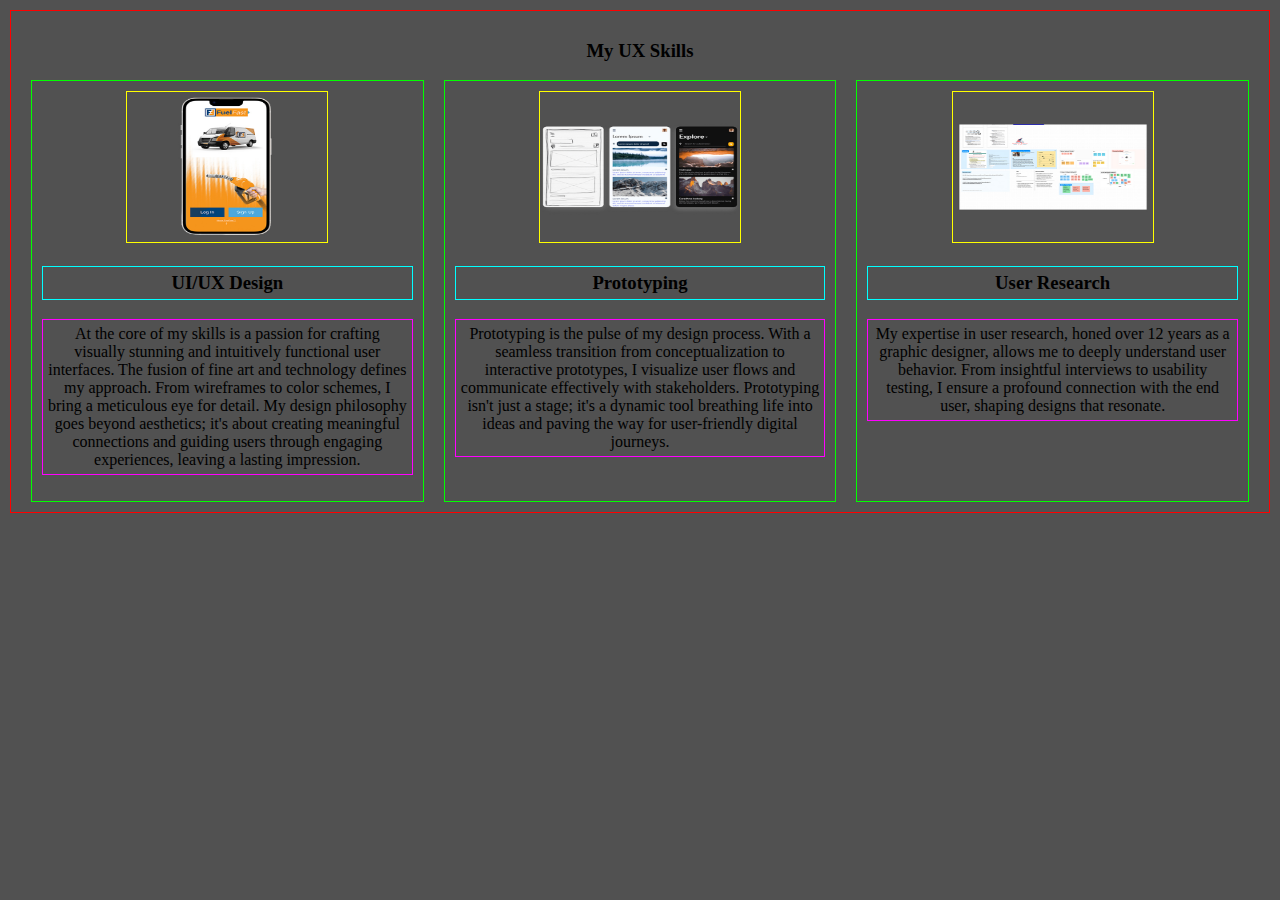
<file: MyUXSkills.html>
<!DOCTYPE html>
<html lang="en">
<head>
    <meta charset="UTF-8">
    <meta name="viewport" content="width=device-width, initial-scale=1.0">
    <title>Colored Vertical Lines with Text</title>
    <link rel="stylesheet" href="css/MyUXSkills_styles.css">
</head>
<body>
    <!-- My UX Skills Section -->
    <section class="my-ux-skills">
        <!-- HTML comment indicating the use of CSS flex -->
       <!-- Chris Saylor CSS flex box note!! -->
        <!-- My UX Skills section coded using CSS flex -->

        <!-- Section Header -->
        <h3>My UX Skills</h3>

        <!-- Flex Container for Skills -->
        <div class="flex-container"> <!-- Adding the flex-container class -->
            <!-- Flex Child 1: Skill 1 -->
            <div class="skill">
                <!-- Skill Image -->
                <img src="images/UXDesign.jpg" alt="Skill 1" width="150" height="150">
                <!-- Skill Title -->
                <h3>UI/UX Design</h3>
                <!-- Skill Description -->
                <p>At the core of my skills is a passion for crafting visually stunning and intuitively functional user interfaces. The fusion of fine art and technology defines my approach. From wireframes to color schemes, I bring a meticulous eye for detail. My design philosophy goes beyond aesthetics; it's about creating meaningful connections and guiding users through engaging experiences, leaving a lasting impression.</p>
            </div>

            <!-- Flex Child 2: Skill 2 -->
            <div class="skill">
                <!-- Skill Image -->
                <img src="images/Prototyping.jpg" alt="Skill 2"  width="150" height="150">
                <!-- Skill Title -->
                <h3>Prototyping</h3>
                <!-- Skill Description -->
                <p>Prototyping is the pulse of my design process. With a seamless transition from conceptualization to interactive prototypes, I visualize user flows and communicate effectively with stakeholders. Prototyping isn't just a stage; it's a dynamic tool breathing life into ideas and paving the way for user-friendly digital journeys.</p>
            </div>

            <!-- Flex Child 3: Skill 3 -->
            <div class="skill">
                <!-- Skill Image -->
                <img src="images/UserResearch.jpg" alt="Skill 3" width="150" height="150">
                <!-- Skill Title -->
                <h3>User Research</h3>
                <!-- Skill Description -->
                <p>My expertise in user research, honed over 12 years as a graphic designer, allows me to deeply understand user behavior. From insightful interviews to usability testing, I ensure a profound connection with the end user, shaping designs that resonate.</p>
            </div>
        </div> <!-- End of Flex Container -->

        <!-- Line to Flex Container -->
        <div class="line-to-container"></div>
    </section> <!-- End of My UX Skills Section -->

    <!-- Colored Vertical Lines with Text. this is my annotations turned off  <div class="vertical-line line1">
        <div class="line-text">3 &lt;div&gt; tags</div>
    </div>
    <div class="vertical-line line2">
        <div class="line-text">&lt;img&gt; tag</div>
    </div>
    <div class="vertical-line line3">
        <div class="line-text">&lt;h3&gt; tag</div>
    </div>
    <div class="vertical-line line4">
        <div class="line-text">&lt;p&gt; tag</div>
    </div>
    <div class="vertical-line line5">
        <div class="line-text">&lt;h1 tag&gt; tag</div>
    </div>
    <div class="vertical-line line6">
        <div class="line-text">&lt;div&gt; tag</div>
    </div>

    <p style="color: white;">note: Annotations in white text. red box=section tag</p>-->
   
</body>
</html>
</file>
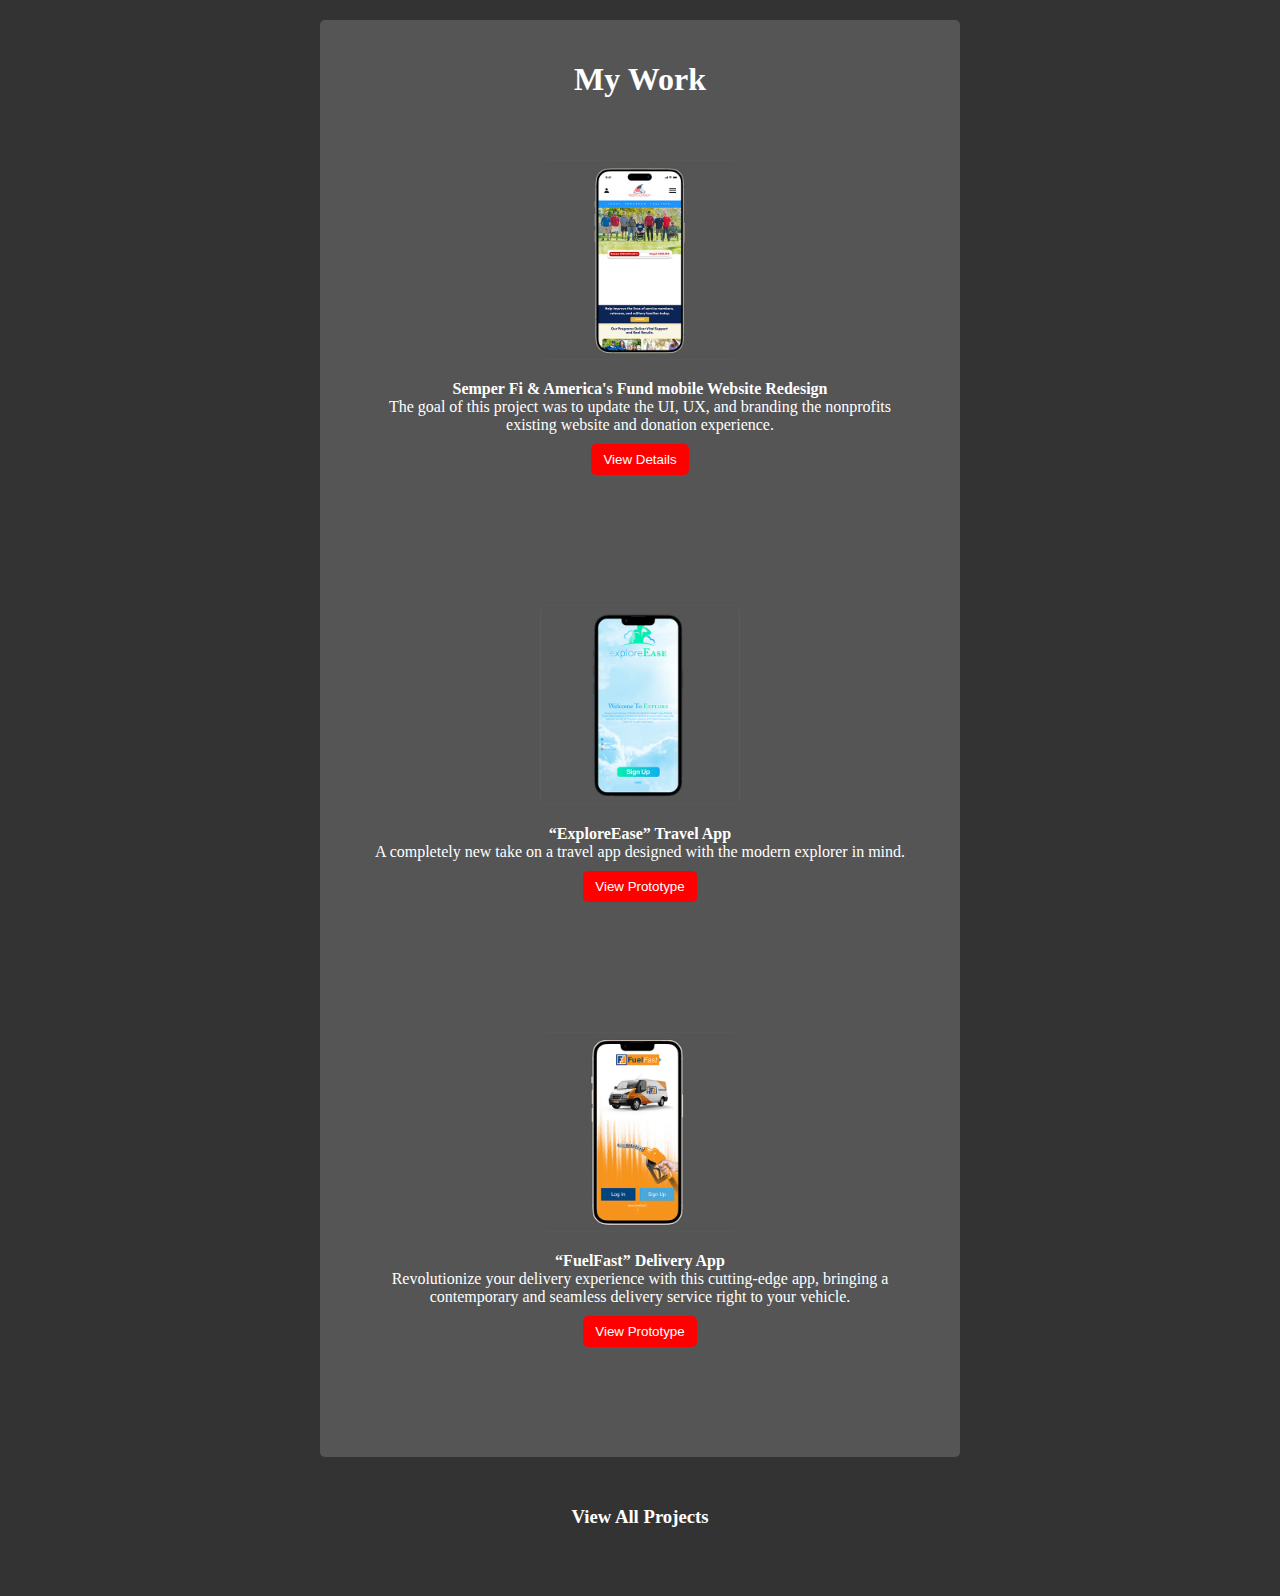
<file: MyWork.html>
<!DOCTYPE html>
<html lang="en">
<head>
    <meta charset="UTF-8">
    <meta name="viewport" content="width=device-width, initial-scale=1.0">
    <title>My Work Section</title>
    <link rel="stylesheet" type="text/css" href="css/MyWork_styles.css">
</head>
<body>

<!-- My Work Section Constructed using CSS Grid -->
<!-- Chris Saylor, My new WORK!!!! -->

<!-- Create a grid container for the "My Work" section -->
<section class="myWork grid-container">
    <!-- My Work Heading -->
    <h1>My Work</h1>

    <!-- Project 1 -->
    <div class="workGrid grid-item">
        <!-- Work Item 1 -->
        <div>
            <!-- Work Item Image -->
            <img src="images/SFAF.jpg" alt="Work 1">
            <!-- Work Item Details -->
            <div>
                <!-- Work Item Title -->
                <h4>Semper Fi & America's Fund mobile Website Redesign</h4>
                <!-- Work Item Description -->
                <p>The goal of this project was to update the UI, UX, and branding the nonprofits existing website and donation experience.</p>
                <!-- Work Item Button -->
                <button>View Details</button>
            </div>
        </div>
    </div>

    <!-- Project 2 -->
    <div class="workGrid grid-item">
        <!-- Work Item 2 -->
        <div>
            <!-- Work Item Image -->
            <img src="images/ExploreEase.jpg" alt="Work 2">
            <!-- Work Item Details -->
            <div>
                <!-- Work Item Title -->
                <h4>“ExploreEase” Travel App</h4>
                <!-- Work Item Description -->
                <p>A completely new take on a travel app designed with the modern explorer in mind.</p>
                <!-- Work Item Button -->
                <button>View Prototype</button>
            </div>
        </div>
    </div>

    <!-- Project 3 -->
    <div class="workGrid grid-item">
        <!-- Work Item 3 -->
        <div>
            <!-- Work Item Image -->
            <img src="images/FuelFast.jpg" alt="Work 3">
            <!-- Work Item Details -->
            <div>
                <!-- Work Item Title -->
                <h4>“FuelFast” Delivery App</h4>
                <!-- Work Item Description -->
                <p>Revolutionize your delivery experience with this cutting-edge app, bringing a contemporary and seamless delivery service right to your vehicle.</p>
                <!-- Work Item Button -->
                <button>View Prototype</button>
            </div>
        </div>
    </div>

</section>

<!-- View All Work Heading -->
<div class="view-all">
    <h3>View All Projects</h3>
</div>

</body>
</html>
</file>
<file: css/MyUXSkills_styles.css>
body {
    position: relative;
    margin: 0;
    padding: 0;
    background-color: rgb(81, 81, 81); /* Use any shade of grey you prefer */
}

.my-ux-skills {
    position: relative;
    border: 1px solid rgb(255, 0, 0);
    padding: 10px; /* Optional: Add padding to make the border visible */
    text-align: center; /* Center the text within the section */
    margin: 10px; /* Add margin for spacing */
}

/* Additional styling for better visibility */
.skills-container {
    display: flex;
    justify-content: space-between;
    position: relative;
    border: 1px solid rgb(0, 0, 255); /* Add a border for the skills container */
    padding: 10px; /* Optional: Add padding to make the border visible */
}

.line-to-skill-container {
    position: absolute;
    top: 0; /* Position at the top of the container */
    left: 50%; /* Position in the middle of the container */
    border-left: 1px solid yellow; /* Vertical line with 1px width and yellow color */
    height: 100%; /* Adjust the height of the line to cover the entire container */
    transform: translateX(-50%); /* Center the line horizontally */
}

.skill {
    border: 1px solid rgb(0, 255, 0);
    padding: 10px; /* Optional: Add padding to make the border visible */
    margin: 10px; /* Optional: Add margin for spacing */
    position: relative;
}

.line-to-skill {
    position: absolute;
    top: 0; /* Position at the top of the container */
    left: 50%; /* Position in the middle of the container */
    border-left: 1px solid yellow; /* Vertical line with 1px width and yellow color */
    height: 100%; /* Adjust the height of the line to cover the entire container */
    transform: translateX(-50%); /* Center the line horizontally */
}

/* New styles for additional boxes */
.skill img {
    border: 1px solid rgb(255, 255, 0); /* Add a border around the image */
    width: 200px; /* Set a specific width for the image */
    height: 150px; /* Set a specific height for the image */
    position: relative;
}

.line-to-img {
    position: absolute;
    top: 0; /* Position at the top of the container */
    left: 50%; /* Position in the middle of the container */
    border-left: 1px solid yellow; /* Vertical line with 1px width and yellow color */
    height: 100%; /* Adjust the height of the line to cover the entire container */
    transform: translateX(-50%); /* Center the line horizontally */
}

.skill h3 {
    border: 1px solid rgb(0, 255, 255); /* Add a border around the heading "User Research" */
    padding: 5px; /* Optional: Add padding to make the border visible */
    position: relative;
}

.line-to-h3 {
    position: absolute;
    top: 0; /* Position at the top of the container */
    left: 50%; /* Position in the middle of the container */
    border-left: 1px solid yellow; /* Vertical line with 1px width and yellow color */
    height: 100%; /* Adjust the height of the line to cover the entire container */
    transform: translateX(-50%); /* Center the line horizontally */
}

.skill p {
    border: 1px solid rgb(255, 0, 255); /* Add a border around the paragraph */
    padding: 5px; /* Optional: Add padding to make the border visible */
    position: relative;
}

.line-to-p {
    position: absolute;
    top: 0; /* Position at the top of the container */
    left: 50%; /* Position in the middle of the container */
    border-left: 1px solid yellow; /* Vertical line with 1px width and yellow color */
    height: 100%; /* Adjust the height of the line to cover the entire container */
    transform: translateX(-50%); /* Center the line horizontally */
}

/* Colored Vertical Lines with Text */
.vertical-line {
    position: absolute;
    width: 1px;
    height: 50vh; /* Adjust the height of the lines */
}

.line1 { left: 50px; background-color: rgb(0, 255, 0); top: 100px; }
.line2 { left: 150px; background-color: rgb(255, 255, 0); top: 200px; }
.line3 { left: 250px; background-color: rgb(0, 255, 255); top: 300px; }
.line4 { left: 350px; background-color: rgb(255, 0, 255); top: 400px; }
.line5 { left: 450px; background-color: rgba(255, 255, 255, 0); top: -615px; }
.line6 { left: 550px; background-color: rgb(0, 0, 255); top: 530px; }

.line-text {
    position: absolute;
    bottom: 0;
    font-size: 12px; /* Adjust the font size as needed */
    color: white; /* Text color */
    padding: 2px;
    text-align: center;
    width: 60px; /* Adjust the width of the text container */
}

/* Add the new flex container styles */
.flex-container {
    display: flex;
}

.flex-container > div {
    width: 33%;
    margin: 0 10px; /* Adjust margin for spacing */
}







/* Existing CSS code */

/* My Work Section Constructed using CSS Grid */
.myWork {
    display: grid;
    grid-template-columns: repeat(1, 1fr); /* Adjust the number of columns as needed */
    grid-template-rows: repeat(3, auto); /* Adjust the number of rows and row height as needed */
    gap: 20px; /* Add gap between grid items */
}

.grid-item {
    grid-area: auto; /* Change grid area to auto, allowing the items to be placed in the next available area */
}

/* New styles for additional boxes */
/* ... (other styles) ... */

/* Add the new flex container styles */
.flex-container {
    display: flex;
}

.flex-container > div {
    width: 33%;
    margin: 0 10px; /* Adjust margin for spacing */
}

/* Mobile Media Query */
@media only screen and (max-width: 600px) {
    /* Update flex direction for mobile views */
    .flex-container {
        flex-direction: column;
    }

    /* Adjust width of flex children to take up 100% width */
    .flex-container > div {
        width: 100%;
        margin: 10px 0; /* Adjust margin for spacing */
    }

    /* Adjust grid-template-areas, grid-template-rows, and grid-template-columns for mobile views */
    .myWork {
        grid-template-columns: repeat(1, 1fr);
        grid-template-rows: auto; /* Adjust as needed */
        grid-template-areas: "myArea"; /* Adjust as needed */
    }
}
</file>
<file: css/MyWork_styles.css>
body {
    background-color: #333;
    color: #fff;
    margin: 0;
    padding: 20px;
    font-family: 'Times New Roman', Times, serif; /* Change font to serif */
}

/* ... (copy all other styles) ... */

.view-all {
    text-align: center;
    border: none;
    padding: 10px;
    border-radius: 5px;
}




section {
    background-color: #555; /* Darker grey background for sections */
    padding: 20px; /* Add padding around each section */
    margin: 0 auto 20px; /* Center the content and add margin at the bottom */
    text-align: center; /* Center the content */
    border: none; /* Remove border */
    border-radius: 5px; /* Add border radius for rounded corners */
    max-width: 600px; /* Set maximum width for better readability */
}

h1 {
    color: #fff; /* Text color for headings */
}

div {
    display: flex;
    flex-direction: column; /* Align items vertically */
    align-items: center; /* Center items horizontally */
    margin-bottom: 20px; /* Add margin between rows */
    border: none; /* Remove border */
    padding: 10px; /* Add padding */
    border-radius: 5px; /* Add border radius for rounded corners */
}

img {
    max-width: 100%;
    height: 200px;
    margin-bottom: 10px; /* Add margin below images */
    border: none; /* Remove border */
    border-radius: 5px; /* Add border radius for rounded corners */
}

h4, p, button {
    margin: 0; /* Remove default margins */
}

button {
    background-color: #f00; /* Red button background color */
    color: #fff; /* Text color for the button */
    padding: 8px 12px; /* Add padding to the button */
    border: none;
    cursor: pointer;
    margin-top: 10px; /* Add margin above buttons */
    border-radius: 5px; /* Add border radius for rounded corners */
}

/* Added style for the "View All Work" heading */
.view-all {
    text-align: center;
    border: none; /* Remove border */
    padding: 10px; /* Add padding */
    border-radius: 5px; /* Add border radius for rounded corners */
}



/* My Work Section Constructed using CSS Grid Chris Saylor AGHHHHHH!!!! */


/* Create a grid container for the "My Work" section */
.myWork {
    display: grid;
    grid-template-columns: repeat(1, 1fr); /* Adjust the number of columns as needed */
    grid-template-rows: repeat(3, auto); /* Adjust the number of rows and row height as needed */
    gap: 50px; /* Add gap between grid items */
}

/* Optionally, adjust grid-template-areas as needed to match your design */
.grid-item {
    grid-area: auto; /* Change grid area to auto, allowing the items to be placed in the next available area */
}



/* Existing CSS code */

body {
    background-color: #333;
    color: #fff;
    margin: 0;
    padding: 20px;
    font-family: 'Times New Roman', Times, serif; /* Change font to serif */
}

/* ... (copy all other styles) ... */

.view-all {
    text-align: center;
    border: none;
    padding: 10px;
    border-radius: 5px;
}

section {
    background-color: #555;
    padding: 20px;
    margin: 0 auto 20px;
    text-align: center;
    border: none;
    border-radius: 5px;
    max-width: 600px;
}

h1 {
    color: #fff;
}

div {
    display: flex;
    flex-direction: column;
    align-items: center;
    margin-bottom: 20px;
    border: none;
    padding: 10px;
    border-radius: 5px;
}

img {
    max-width: 100%;
    height: 200px;
    margin-bottom: 10px;
    border: none;
    border-radius: 5px;
}

h4, p, button {
    margin: 0;
}

button {
    background-color: #f00;
    color: #fff;
    padding: 8px 12px;
    border: none;
    cursor: pointer;
    margin-top: 10px;
    border-radius: 5px;
}

.view-all {
    text-align: center;
    border: none;
    padding: 10px;
    border-radius: 5px;
}

/* My Work Section Constructed using CSS Grid */
/* Step 5: Code the CSS Style for the “My Work” Section Using CSS Grid (4-6 hours) */

.myWork {
    display: grid;
    grid-template-columns: repeat(1, 1fr);
    grid-template-rows: repeat(3, auto);
    gap: 20px;
}

.grid-item {
    grid-area: auto;
}

/* Mobile Media Query */
@media only screen and (max-width: 600px) {
    /* Adjust styles for mobile views */
    .myWork {
        grid-gap: 20px; /* Adjust gap for smaller screens */
    }

    .grid-item {
        grid-area: auto;
    }
}
</file>
